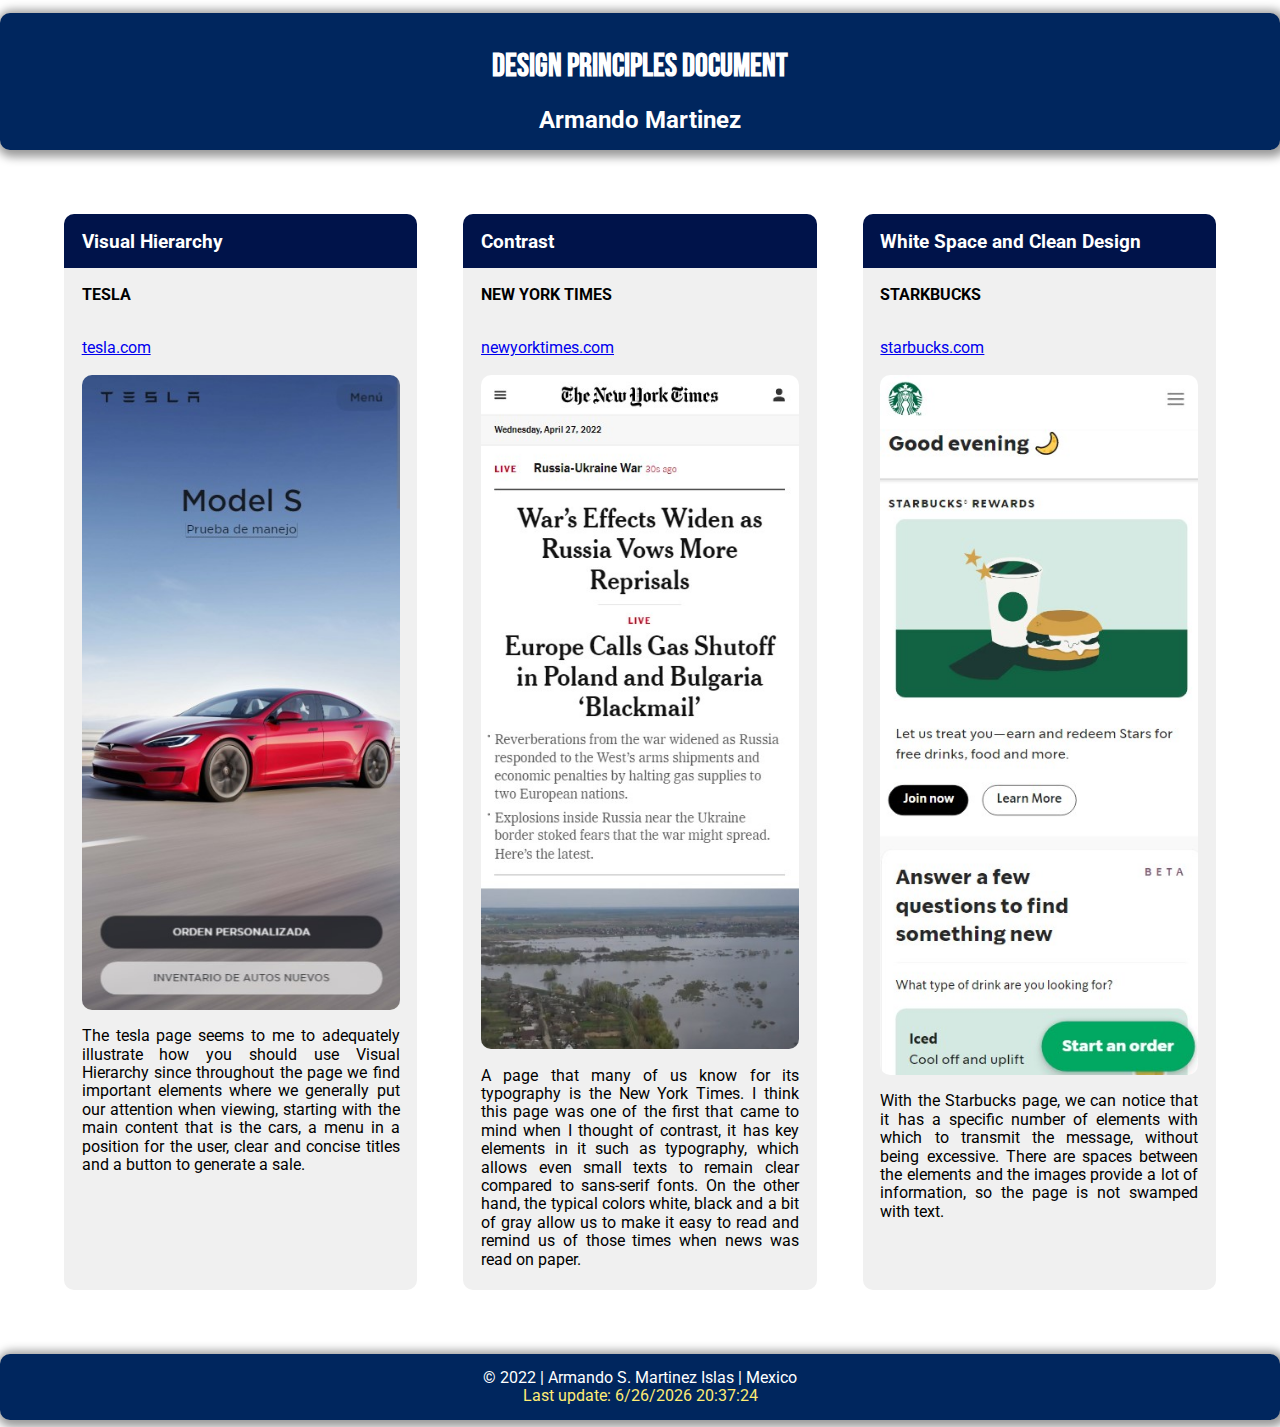
<file: index.html>
<!DOCTYPE html>
<html lang="en">
<head>
    <meta charset="UTF-8">
    <meta http-equiv="X-UA-Compatible" content="IE=edge">
    <meta name="viewport" content="width=device-width, initial-scale=1.0">
    <meta name="description" content="Design Principles Document for Armando Martinez, class WDD 230">
    <link rel="stylesheet" href="css/normalize.css">
    <link rel="stylesheet" href="css/main.css">
    <link rel="preconnect" href="https://fonts.googleapis.com">
    <link rel="preconnect" href="https://fonts.gstatic.com" crossorigin>
    <link href="https://fonts.googleapis.com/css2?family=Bebas+Neue&family=Roboto:wght@300&display=swap" rel="stylesheet">
    <script src="js/main.js"></script>
    <title>Assigment Portal</title>
    
</head>
<body onload="setUpdate()">
    <header>
        <h1>Design Principles Document</h1>
        <h2>Armando Martinez</h2>
    </header>
    <main>
        <section>
            <h3>Visual Hierarchy</h3>
            <h4>TESLA</h4>
            <a href="https://www.tesla.com/es_mx" target="_blank">tesla.com</a>
            <img src="image/TESLA.jpg" alt="tesla company web page">
            <p>The tesla page seems to me to adequately illustrate how you should use Visual Hierarchy since throughout the page we find important elements where we generally put our attention when viewing, starting with the main content that is the cars, a menu in a position for the user, clear and concise titles and a button to generate a sale.</p>
        </section>

        <section>
            <h3>Contrast</h3>
            <h4>NEW YORK TIMES</h4>
            <a href="https://www.nytimes.com/es/" target="_blank">newyorktimes.com</a>
            <img src="image/NEWYORK.jpg" alt="new york times company web page">
            <p>A page that many of us know for its typography is the New York Times. I think this page was one of the first that came to mind when I thought of contrast, it has key elements in it such as typography, which allows even small texts to remain clear compared to sans-serif fonts. On the other hand, the typical colors white, black and a bit of gray allow us to make it easy to read and remind us of those times when news was read on paper.</p>
        </section>

        <section>
            <h3>White Space and Clean Design</h3>
            <h4>STARKBUCKS</h4>
            <a href="https://www.starbucks.com/" target="_blank">starbucks.com</a>
            <img src="image/STARBUCKS.jpg" alt="starbucks company web page">
            <p>With the Starbucks page, we can notice that it has a specific number of elements with which to transmit the message, without being excessive. There are spaces between the elements and the images provide a lot of information, so the page is not swamped with text.</p>
        </section>
    </main>
    <footer>
        <p>&copy; 2022 | Armando S. Martinez Islas | Mexico</p>
        <p id="update"></p>
    </footer>
</body>
</html>
</file>
<file: css/main.css>
*{
    margin:0;
    padding:0;
    font-family: 'Roboto', sans-serif;
}
body{
    max-width: 1300px;
    margin:0 auto;
}
header{
    display: grid;
    grid-template-columns: 100%;
    border-radius:10px;
    background-color: rgb(0, 38, 94);
    padding:15px;
    box-shadow: 2px 2px 10px 5px rgba(0, 0, 0, 0.4);
    margin-top: 1%;
    
    
}
header h1{
    align-self: center;
    font-family: 'Bebas Neue', cursive;
    color: #fff;
    justify-self: center;
}
header h2{
    align-self: center;
    color: #fff;
    justify-self: center;
}

main{
    width: 90%;
    margin: 0 auto;
    padding:5%;
    display: grid;
    justify-content: center;
    grid-template-columns: 1fr 1fr 1fr;
    grid-template-rows: 1fr;
    gap: 4%;
}

@media (max-width: 64em){
    main{
        width: 90%;
        margin: 0 auto;
        padding:5%;
        display: grid;
        justify-content: center;
        grid-template-columns: 1fr 1fr;
        grid-template-rows: min-content min-content;
        gap: 2%;
        padding-bottom: 10%;
    }

    main section:nth-child(3n){
        grid-area: 2/1/3/3;
    }
    main section img{
        width: 90%;
    }
}

@media (max-width: 32.5em){
    main{
        width: 90%;
        margin: 0 auto;
        padding:5%;
        display: grid;
        justify-content: center;
        grid-template-columns: 1fr;
        grid-template-rows: 1fr 1fr 1fr;
        gap: 1%;
    }
    main section:nth-child(1n){
        grid-area: 1/1/2/2;
    }
    main section:nth-child(2n){
        grid-area: 2/1/3/2;
    }
    main section:nth-child(3n){
        grid-area: 3/1/4/2;
    }
}

main section{
    background-color: rgb(240, 240, 240);
    border-radius:10px;
    display: grid;
    grid-template-columns: 100%;
    grid-template-rows: 5% min-content min-content min-content min-content;
}
section h3{
    background-color: rgb(0, 19, 74);
    color: white;
    border-radius:10px 10px 0px 0px;
}
section h3, section h4, section p, section a{
    padding: 5%;
}
section img{
    width: 90%;
    border-radius: 10px;
    justify-self: center;
}

section p{
    text-align: justify;
}
#update{
    color: rgb(255, 236, 116);
}
footer{
    border-radius:10px;
    background-color: rgb(0, 38, 94);
    padding:15px;
    color: #fff;
    text-align: center;
    box-shadow: 2px 2px 10px 5px rgba(0, 0, 0, 0.4);
    margin-bottom: 0.5%;
}
</file>
